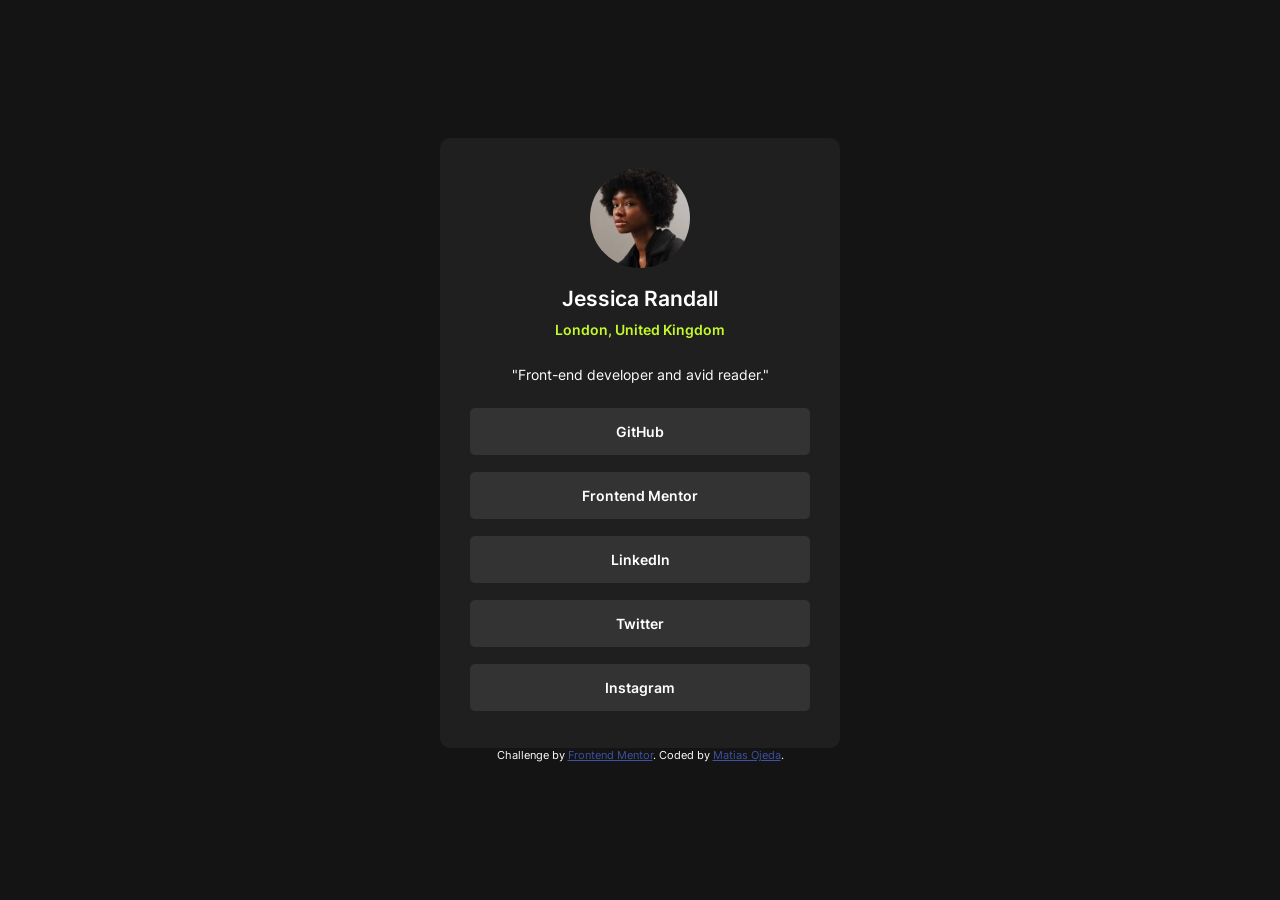
<file: index.html>
<!DOCTYPE html>
<html lang="en">

<head>
  <meta charset="UTF-8">
  <meta name="viewport" content="width=device-width, initial-scale=1.0">
  <!-- displays site properly based on user's device -->

  <link rel="icon" type="image/png" sizes="32x32" href="./assets/images/favicon-32x32.png">

  <link rel="stylesheet" href="styles.css">
  <title>Frontend Mentor | Social links profile</title>

  <!-- Feel free to remove these styles or customise in your own stylesheet 👍 -->
  <style>
    .attribution {
      font-size: 11px;
      text-align: center;
    }

    .attribution a {
      color: hsl(228, 45%, 44%);
    }
  </style>
</head>

<body>

  <section class="social-links">
    <img src="./assets/images/avatar-jessica.jpeg" alt="Profile photo">
    <div class="info">
      <h1 class="name">Jessica Randall</h1>
      <h4 class="city">London, United Kingdom</h4>
    </div>
    <p class="description">"Front-end developer and avid reader."</p>

    <a href="#" class="btn">GitHub</a>
    <a href="#" class="btn">Frontend Mentor</a>
    <a href="#" class="btn">LinkedIn</a>
    <a href="#" class="btn">Twitter</a>
    <a href="#" class="btn">Instagram</a>
  </section>

  <div class="attribution">
    Challenge by <a href="https://www.frontendmentor.io?ref=challenge" target="_blank">Frontend Mentor</a>.
    Coded by <a href="https://github.com/sdmatias">Matias Ojeda</a>.
  </div>
</body>

</html>
</file>
<file: styles.css>
/* ==== Reset ==== */
* {
    margin: 0;
    padding: 0;
    box-sizing: border-box;
}

/* ==== Variables ==== */
:root {
    --color-green: hsl(75, 94%, 57%);
    --color-grey700: hsl(0, 0%, 20%);
    --color-grey800: hsl(0, 0%, 12%);
    --color-grey900: hsl(0, 0%, 8%);
}

/* ==== Font ==== */
@font-face {
    font-family: 'Inter';
    src: url('./assets/fonts/Inter-VariableFont_slnt\,wght.ttf');
}

/* ==== General styles ==== */
body {
    background: var(--color-grey900);
    color: white;
    font-family: 'Inter', sans-serif;
    font-size: 14px;
    display: flex;
    flex-direction: column;
    align-items: center;
    justify-content: center;
    height: 100vh;
}

/* ==== Social links ==== */
.social-links {
    width: 320px;
    background: var(--color-grey800);
    display: flex;
    flex-direction: column;
    align-items: center;
    justify-content: center;
    padding: 20px;
    gap: 10px;
    border-radius: 10px;
}

/* ==== Profile photo ==== */
.social-links img {
    border-radius: 50%;
    width: 100px;
}

/* ==== Info ==== */
.info {
    text-align: center;
    max-width: 300px;
    margin: 8px;
}


.name {
    font-weight: 600;
}

.city {
    color: var(--color-green);
    font-weight: 600;
    padding: 10px;
}

.description {
    font-weight: 400;
    margin-bottom: 15px;
}

.btn {
    width: 100%;
    font-family: 'Inter', sans-serif;
    font-weight: 600;
    color: white;
    text-decoration: none;
    text-align: center;
    padding: 15px;
    background: var(--color-grey700);
    border: none;
    border-radius: 5px;
    cursor: pointer;
    margin-bottom: 7px;

}

.btn:active,
.btn:focus,
.btn:hover {
    background: var(--color-green);
    color: var(--color-grey900);
}

@media (min-width: 768px) {
    .social-links {
        width: 400px;
        padding: 30px;
    }
}
</file>
